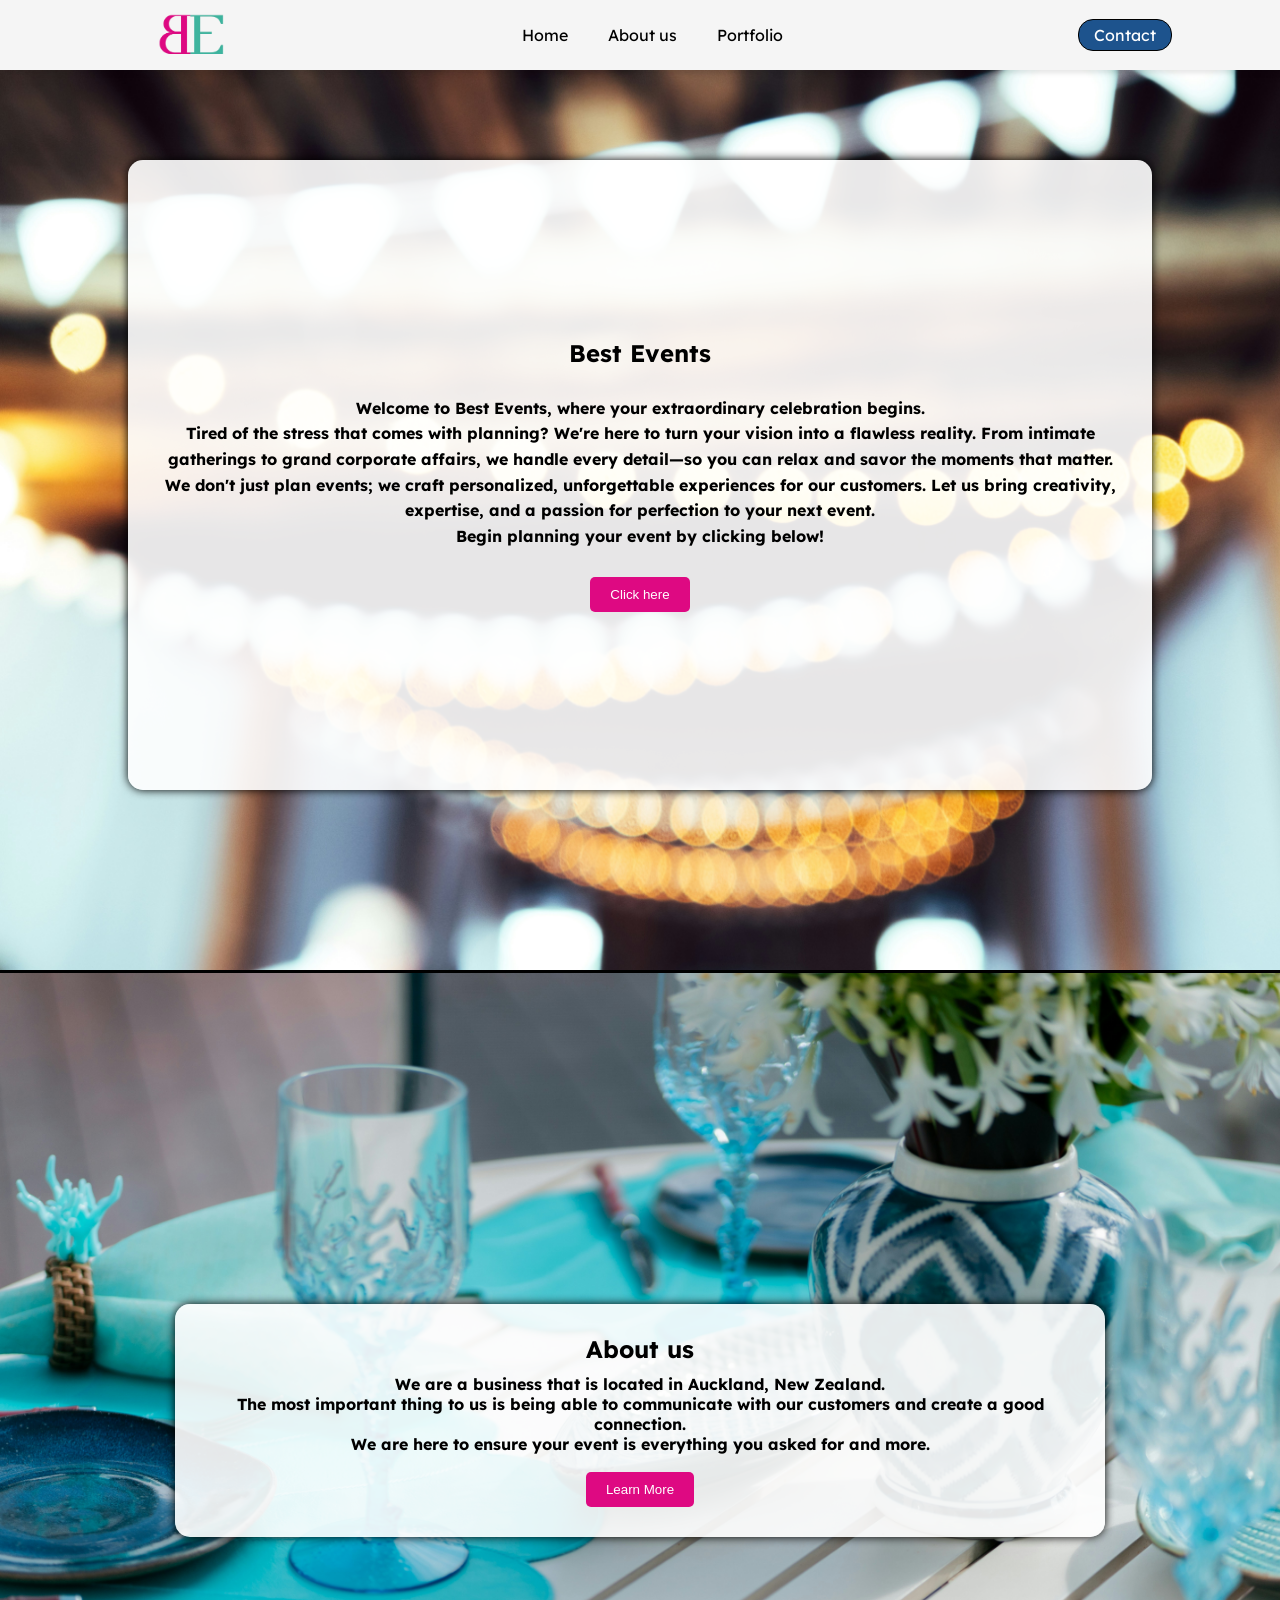
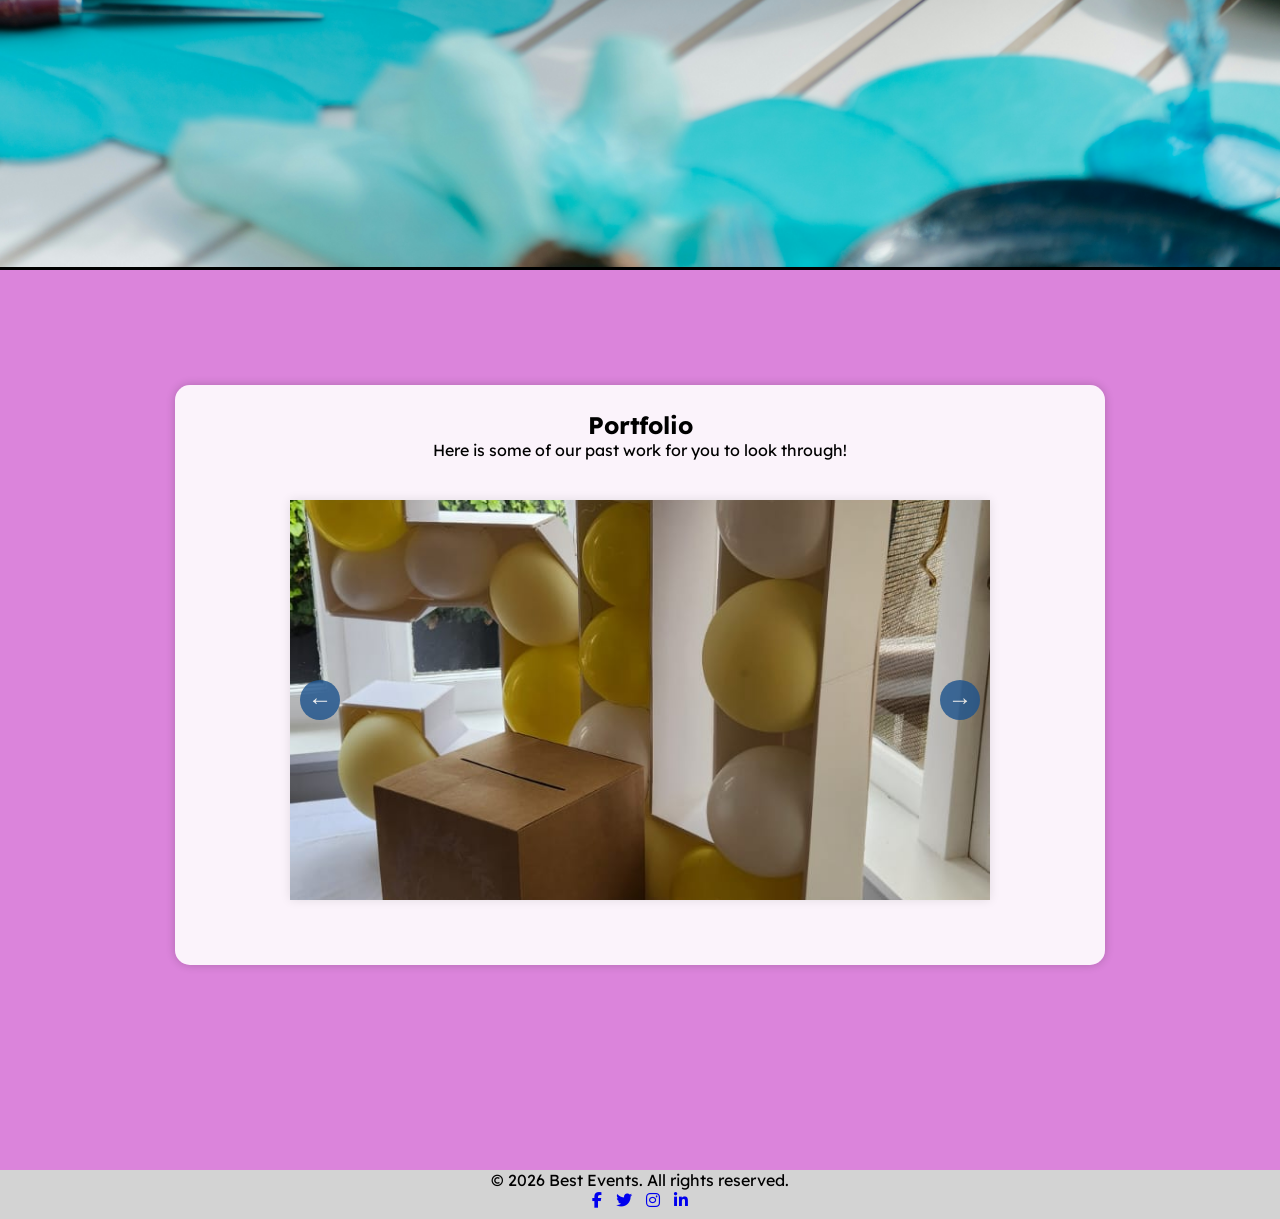
<file: index.html>
<!DOCTYPE html>
<html lang="en">
<head>
    <meta charset="UTF-8">
    <meta name="viewport" content="width=device-width, initial-scale=1.0">
    <!-- Link to main stylesheet -->
    <link rel="stylesheet" type="text/css" href="stylesheet.css">
     <!-- Font Awesome for social media icons -->
    <link rel="stylesheet" href="https://cdnjs.cloudflare.com/ajax/libs/font-awesome/6.4.0/css/all.min.css">
    <!-- Script for dynamic year in footer -->
    <script src="./year.js"></script>
    <title>Best Events</title>

    <!-- Google Fonts: Lexend -->
    <link rel="preconnect" href="https://fonts.googleapis.com">
    <link rel="preconnect" href="https://fonts.gstatic.com" crossorigin>
    <link href="https://fonts.googleapis.com/css2?family=Lexend:wght@200&display=swap" rel="stylesheet">
</head>
<body>
    <!-- Navigation Bar -->
    <nav>
        <ul>
            <img id="logo" src="./assets/Best_events_final_nbg-cropped.png" alt="logo">
            <li><a href="#Home-background">Home</a></li>
            <li><a href="#About_us">About us</a></li>
            <li><a href="#Portfolio">Portfolio</a></li>
            <li id="contact"><a href="./contact.html">Contact</a></li>
        </ul>
    </nav>

    <main>
        <!-- Home Section -->
        <div id="Home-background">
            <section id="Home">
                <div class="home-content">
                    <h1>Best Events</h1>
                    <p><strong>
                        Welcome to Best Events, where your extraordinary celebration begins.
                        <br>
                        Tired of the stress that comes with planning? We're here to turn your vision into a flawless reality. From intimate gatherings to grand corporate affairs, we handle every detail—so you can relax and savor the moments that matter.
                        <br>
                        We don't just plan events; we craft personalized, unforgettable experiences for our customers. Let us bring creativity, expertise, and a passion for perfection to your next event.
                        <br>
                        Begin planning your event by clicking below!
                    </strong></p>
                    <button id="h-contact"><a href="./contact.html">Click here</a></button>
                </div>
            </section>
        </div>
        <!-- About Us Section -->
        <section id="About_us">
            <div class="About_us_main">
                <h2>About us</h2>
                <p><strong>
                    We are a business that is located in Auckland, New Zealand.
                    <br>
                    The most important thing to us is being able to communicate with our customers and create a good connection.
                    <br>
                    We are here to ensure your event is everything you asked for and more.
                </strong></p>
                <button id="h-contact"><a href="./aboutus.html">Learn More</a></button>
            </div>
        </section>
        <!-- Portfolio Section -->
        <div class="Portfolio-anchor"></div>
        <section id="Portfolio">
            <div class="Portfolio_main">
                <div id="Portfolio-anchor"></div>
                <h2>Portfolio</h2>
                <p>Here is some of our past work for you to look through!</p>

                <!-- Image Slider -->
                <div class="slider">
                    <button class="slider-btn prev" aria-label="Previous">&#8592;</button> <!-- Previous button -->
                    <div class="slides">
                        <div id="slide-1">
                            <img src="./assets/P1_50.jpg" alt="A cardboard 50 filled with balloons">
                            <div class="author-info">Image by <a href="#">Your Name</a></div>
                        </div>
                        <div id="slide-2">
                            <img src="./assets/P1_50_fruit_bowl.jpg" alt="A cardboard 50, covered with tinfoil and filled with fruit">
                            <div class="author-info">Image by <a href="#">Another Artist</a></div>
                        </div>
                        <div id="slide-3">
                            <img src="./assets/P1_Baby_Shower.jpg" alt="Tables with home made hot air balloons above them">
                        </div>
                        <div id="slide-4">
                            <img src="./assets/P1_Bottles.jpg" alt="Bottles with faces as decorations on them">
                        </div>
                        <div id="slide-5">
                            <img src="./assets/P1_Long_Table.jpg" alt="A table with white table cloth and small plants as decorations">
                        </div>
                        <div id="slide-6">
                            <img src="./assets/P1_table.jpg" alt="A table with yellow colouring, filled with different food snacks">
                        </div>
                        <div id="slide-7">
                            <img src="./assets/P1_Wedding.jpg" alt="Some snacks and drinks on a table with nature in the background">
                        </div>
                        <button class="slider-btn next" aria-label="Next">&#8594;</button> <!-- Next button -->
                    </div>
                    <!-- Navigation dots for slider -->
                    <a href="#slide-1"></a>
                    <a href="#slide-2"></a>
                    <a href="#slide-3"></a>
                    <a href="#slide-4"></a>
                    <a href="#slide-5"></a>
                    <a href="#slide-6"></a>
                    <a href="#slide-7"></a>
                </div>
            </div>  
        </section>

        <!-- Footer Section -->
        <footer>
            <p>&copy; <span id="currentYear"></span> Best Events. All rights reserved.</p> 
            <div class="social-media">
                <a href="https://www.facebook.com" target="_blank" aria-label="Facebook"><i class="fab fa-facebook-f"></i></a>
                <a href="https://www.twitter.com" target="_blank" aria-label="Twitter"><i class="fab fa-twitter"></i></a>
                <a href="https://www.instagram.com" target="_blank" aria-label="Instagram"><i class="fab fa-instagram"></i></a>
                <a href="https://www.linkedin.com" target="_blank" aria-label="LinkedIn"><i class="fab fa-linkedin-in"></i></a>
        </footer>
        
    </main>
    <!-- Slider navigation script -->
    <script>
        const slides = document.querySelector('.slides');
        const prevBtn = document.querySelector('.slider-btn.prev');
        const nextBtn = document.querySelector('.slider-btn.next');
        const slideWidth = slides.querySelector('div').offsetWidth + 50; // 50px margin-right

        prevBtn.addEventListener('click', () => {
            slides.scrollBy({ left: -slideWidth, behavior: 'smooth' });
        });

        nextBtn.addEventListener('click', () => {
            slides.scrollBy({ left: slideWidth, behavior: 'smooth' });
        });
    </script>
</body>
</html>
</file>
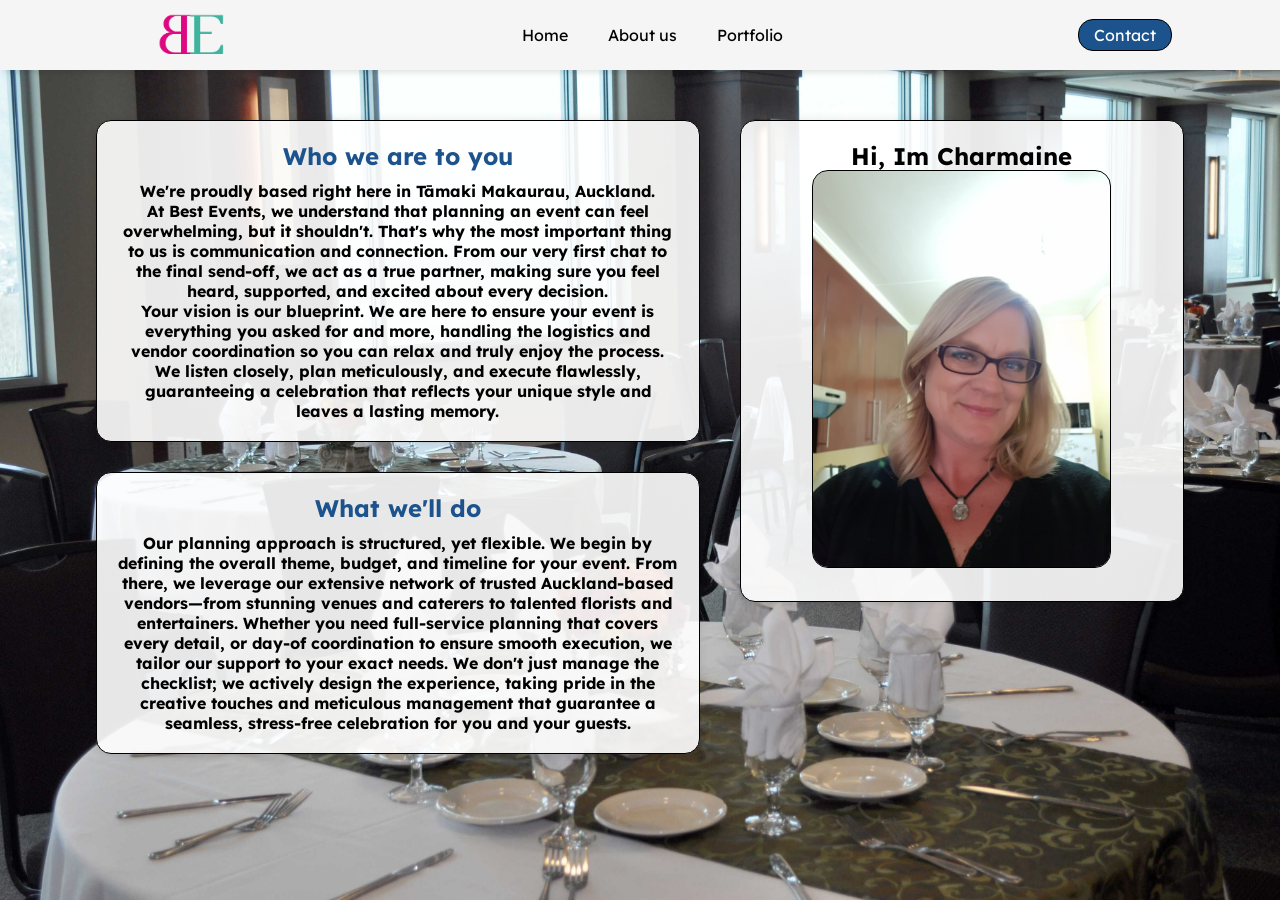
<file: aboutus.html>
<!DOCTYPE html>
<html lang="en">
<head>
    <meta charset="UTF-8">
    <meta name="viewport" content="width=device-width, initial-scale=1.0">
    <link rel="stylesheet" type="text/css" href="./aboutus.css">

    <!-- Google Fonts: Lexend -->
    <link rel="preconnect" href="https://fonts.googleapis.com">
    <link rel="preconnect" href="https://fonts.gstatic.com" crossorigin>
    <link href="https://fonts.googleapis.com/css2?family=Lexend:wght@200&display=swap" rel="stylesheet">

    <title>About Us</title>
</head>
<body>
     <!-- Navigation Bar -->
     <nav>
        <ul>
            <img id="logo" src="./assets/Best_events_final_nbg-cropped.png" alt="logo">
            <li><a href="./index.html">Home</a></li>
            <li><a href="./index.html#About_us">About us</a></li>
            <li><a href="./index.html#Portfolio">Portfolio</a></li>
            <li id="contact"><a href="./contact.html">Contact</a></li>
        </ul>
    </nav>

    <main>
    <div id="about-layout-container">
        <div id="text-column">
            <section id="connection">
                <h2>Who we are to you</h2>
                <p><strong>
                    We're proudly based right here in Tāmaki Makaurau, Auckland.
                    <br>
                    At Best Events, we understand that planning an event can feel overwhelming, but it shouldn't. That's why the most important thing to us is communication and connection. From our very first chat to the final send-off, we act as a true partner, making sure you feel heard, supported, and excited about every decision.
                    <br>
                    Your vision is our blueprint. We are here to ensure your event is everything you asked for and more, handling the logistics and vendor coordination so you can relax and truly enjoy the process. We listen closely, plan meticulously, and execute flawlessly, guaranteeing a celebration that reflects your unique style and leaves a lasting memory.
                </strong></p>
            </section>
            <section id="plan">
                <h2>What we'll do</h2>
                <p><strong>
                    Our planning approach is structured, yet flexible. We begin by defining the overall theme, budget, and timeline for your event.
                    From there, we leverage our extensive network of trusted Auckland-based vendors—from stunning venues and caterers to talented florists and entertainers.
                    Whether you need full-service planning that covers every detail, or day-of coordination to ensure smooth execution, we tailor our support to your exact needs.
                    We don't just manage the checklist; we actively design the experience, taking pride in the creative touches and meticulous management that guarantee a seamless, stress-free celebration for you and your guests.
                </strong></p>
            </section>
        </div>
        <section id="founder">
            <h1>Hi, Im Charmaine</h1>
            <img src="./assets/founder_pic.jpg" alt="Picture of the founder">
            </section>
    </div>
</main>

</body>
</html>
</file>
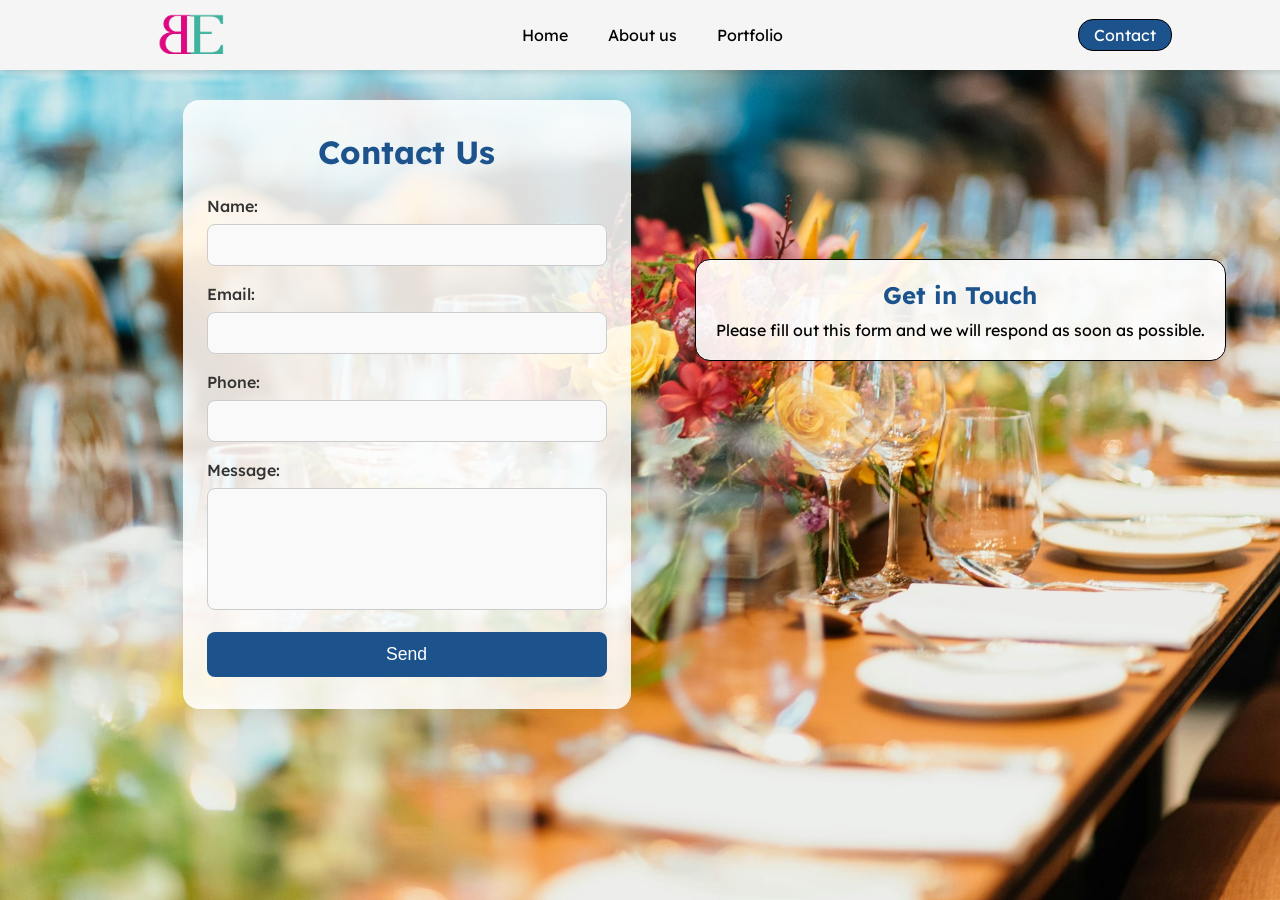
<file: contact.html>
<!DOCTYPE html>
<html lang="en">
<head>
    <meta charset="UTF-8">
    <meta name="viewport" content="width=device-width, initial-scale=1.0">
    <link rel="stylesheet" type="text/css" href="contact.css">

    <link rel="preconnect" href="https://fonts.googleapis.com">
    <link rel="preconnect" href="https://fonts.gstatic.com" crossorigin>
    <link href="https://fonts.googleapis.com/css2?family=Lexend:wght@200&display=swap" rel="stylesheet">
    <title>Contact Us</title>
</head>
<body>
    <nav>
        <ul>
            <img id="logo" src="./assets/Best_events_final_nbg-cropped.png" alt="logo">
            <li><a href="./index.html">Home</a></li>
            <li><a href="./index.html#About_us">About us</a></li>
            <li><a href="./index.html#Portfolio">Portfolio</a></li>
            <li id="contact"><a href="./contact.html">Contact</a></li>
        </ul>
    </nav>
    <main>
    <section id="contact-section">
    <h2>Contact Us</h2>
    <form id="contact-form">
        <label for="name">Name:</label>
        <input type="text" id="name" name="name" required>

        <label for="email">Email:</label>
        <input type="email" id="email" name="email" required>

        <label for="tel">Phone:</label>
        <input type="tel" id="tel" name="tel" required>

        <label for="message">Message:</label>
        <textarea id="message" name="message" rows="5" required></textarea>

        <button type="submit">Send</button>
    </form>
    </section>

        <div class="contact-main">
            <h2>Get in Touch</h2>
            <p>Please fill out this form and we will respond as soon as possible.</p>
        </div>
    </main>

</body>
</html>
</file>
<file: stylesheet.css>
* {
    margin: 0;
    padding: 0;
    box-sizing: border-box; /* Consistent sizing */
}

/* Enable smooth scrolling for anchor links */
html {
    scroll-behavior: smooth;
}

/* Set base font for the page */
body {
    font-family: 'Lexend', sans-serif;
}

/* ===================== Nav bar styles ===================== */
nav {
    position: sticky; /* Sticks to top on scroll */
    top: 0;
    z-index: 100;
    background-color: whitesmoke;
    box-shadow: 3px 3px 5px rgb(0, 0, 0, 0.1);
    width: 100%;
}

nav ul {
    width: 100%;
    list-style: none; /* Remove bullets */
    display: flex;
    justify-content: center;
    align-items: center;
    padding: 10px 0;
}

nav li {
    height: auto;
}

nav a {
    height: 100%;
    padding: 10px 20px;
    text-decoration: none;
    display: flex;
    align-items: center;
    color: black;
    white-space: nowrap;
}

nav a:hover {
    text-decoration: underline;
}

/* Highlight the contact link */
#contact {
    border: 1.5px solid black;
    margin-left: 275px;
    border-radius: 15px;
    background-color: #1d538d;
    padding: 5px 15px;
}

#contact a {
    color: white; /* White text for contact link */
    padding: 0;
}

/* Logo image styles */
nav img {
    height: 50px;
    width: auto;
    margin-right: 275px;
    margin-left: 50px;
    object-fit: contain;
}

/* Offset anchor scroll for sticky nav */
:target {
    scroll-margin-top: 50px;
}

/* ===================== Main Content Sections ===================== */
main {
    display: flex;
    flex-direction: column;
    align-items: center;
}

/* Section styles for spacing and layout */
section {
    width: 100%;
    padding: 50px 20px;
    text-align: center;
    min-height: 70vh; /*Minimum height for section.*/
    display: flex;
    flex-direction: column;
    justify-content: center;
    align-items: center;
}

/* ===================== Home Section ===================== */
#Home-background {
    min-width: 100%;
    min-height: 100vh;
    background-image: url("assets/Blurred lights.jpg");
    background-size: cover;
    background-repeat: no-repeat;
    background-position: center;
}

#Home {
    background-color: rgba(255, 255, 255, 0.9);
    padding: 15px 15px 15px;
    border-radius: 15px;
    box-shadow: 0 0 10px rgba(0, 0, 0, 1);
    margin-top: 10vh;
    margin-bottom: 30px;
    position: relative;
    left: 50%;
    transform: translateX(-50%);
    max-width: fit-content; 
    width: 80%;
    max-height: fit-content;
}

#Home p {
    margin: 20px 0;
    line-height: 1.6;
}

.home-content p {
    padding: 0.5rem;
}

/* Contact button styles */
#h-contact {
    background-color: #de0982;
    padding: 10px 20px;
    border: none;
    border-radius: 5px;
    cursor: pointer;
    transition: background-color 0.3s ease;
}

#h-contact:hover {
    background-color: #c00770;
}

#h-contact a {
    color: white;
    text-decoration: none;
    padding: 0;
}

/* ===================== About Us Section ===================== */
#About_us {
    background-image: url("./assets/Blue party table.jpg");
    background-position: center;
    background-size: cover;
    border-top: black solid 3px;
    border-bottom: black solid 3px;
    min-height: 100svh;
}

.About_us_main {
    padding: 30px;
    border-radius: 15px;
    text-align: center;
    background-color: rgba(255, 255, 255, 0.9);
    max-width: 100%;
    width: 75%;
    box-shadow: 0 0 10px rgba(0, 0, 0, 1);
    color: black;
}
.About_us_main p {
    padding: 10px 0;
    padding-bottom: 2vh;
}

/* ===================== Portfolio Section ===================== */
#Portfolio {
    background-color: #db84db;
    min-height: 100vh;
}

.Portfolio_main {
    background-color: rgba(255, 255, 255, 0.9);
    padding: 25px;
    border-radius: 15px;
    box-shadow: 0 0 10px rgba(0, 0, 0, 0.2);
    max-width: 100%;
    width: 75%;
    margin-bottom: 10vh;
}

/* Image slider styles */
.slider {
    width: 700px;
    text-align: center;
    overflow: hidden;
    margin: 40px auto;
    box-shadow: 0 0 10px rgba(0, 0, 0, 0.1);
}

.slides {
    display: flex;
    overflow-x: auto;
    scroll-snap-type: x mandatory;
    scroll-behavior: smooth;
    -webkit-overflow-scrolling: touch;
}

/* Custom scrollbar for slider */
.slides::-webkit-scrollbar {
    width: 10px;
    height: 10px;
}

.slides::-webkit-scrollbar-thumb {
    background: black;
    border-radius: 10px;
}

.slides::-webkit-scrollbar-track {
    background: transparent;
}

.slides > div {
    scroll-snap-align: start;
    flex-shrink: 0;
    width: 700px;
    height: 400px;
    margin-right: 50px;
    border-radius: 10px;
    background: #eee;
    transform-origin: center center;
    transform: scale(1);
    transition: transform 0.5s;
    position: relative;
    display: flex;
    justify-content: center;
    align-items: center;
}

/* Slider images fill their container */
.slider img {
    object-fit: cover;
    position: absolute;
    top: 0;
    left: 0;
    width: 100%;
    height: 100%;
}

/* Navigation dots for slider */
.slider > a {
    display: inline-flex;
    width: 1.5rem;
    height: 1.5rem;
    background: white;
    text-decoration: none;
    align-items: center;
    justify-content: center;
    border-radius: 50%;
    margin: 0 0 0.5rem 0;
    position: relative;
}

.slider > a:active {
    top: 1px;
}

.slider > a:focus {
    background: #000;
}

/* Hide navigation dots if scroll-snap is supported */
@supports (scroll-snap-type: x mandatory) {
    .slider > a {
        display: none;
    }
}

/* Slider navigation button styles */
.slider-btn {
    position: absolute;
    top: 50%;
    transform: translateY(-50%);
    background: #1d538d;
    color: #fff;
    border: none;
    border-radius: 50%;
    width: 40px;
    height: 40px;
    font-size: 1.5rem;
    cursor: pointer;
    z-index: 2;
    opacity: 0.8;
    transition: background 0.2s;
}

.slider-btn:hover {
    background: #db84db;
}

.slider-btn.prev {
    left: 10px;
}

.slider-btn.next {
    right: 10px;
}

.slider {
    position: relative;
}

/* ===================== Footer styles ===================== */
footer {
    background-color: lightgray;
    text-align: center;
    max-width: 100%;
    width: 100%;
    padding-bottom: 1vh;
}

.social-media a { /* Social media icon styles */
    padding: 5px;
}
</file>
<file: aboutus.css>
* {
    margin: 0;
    padding: 0;
    box-sizing: border-box; /* Consistent sizing */
}

/* Enable smooth scrolling for anchor links */
html {
    scroll-behavior: smooth;
    /* Ensure root elements take full space */
    height: 100%;
    margin: 0;
    padding: 0;
}

/* Set base font for the page */
body {
    font-family: 'Lexend', sans-serif;
    /* Body layout and background */
    display: flex;
    flex-direction: column;
    min-height: 100vh;
    background-image: url(assets/White_tables_cut.jpg);
    background-size: cover;
    background-repeat: no-repeat;
    background-position: center;
    justify-content: flex-start;
    align-items: center;
    text-align: center;
}

/* ===================== Nav bar styles ===================== */
nav {
    position: sticky; /* Sticks to top on scroll */
    top: 0;
    z-index: 100;
    background-color: whitesmoke;
    box-shadow: 3px 3px 5px rgb(0, 0, 0, 0.1);
    width: 100%;
}

nav ul {
    width: 100%;
    list-style: none; /* Remove bullets */
    display: flex;
    justify-content: center;
    align-items: center;
    padding: 10px 0;
}

nav li {
    height: auto;
}

nav a {
    height: 100%;
    padding: 10px 20px;
    text-decoration: none;
    display: flex;
    align-items: center;
    color: black;
    white-space: nowrap;
}

nav a:hover {
    text-decoration: underline;
}

/* Highlight the contact link */
#contact {
    border: 1.5px solid black;
    margin-left: 275px;
    border-radius: 15px;
    background-color: #1d538d;
    padding: 5px 15px;
}

#contact a {
    color: white; /* White text for contact link */
    padding: 0;
}

/* Logo image styles */
nav img {
    height: 50px;
    width: auto;
    margin-right: 275px;
    margin-left: 50px;
    object-fit: contain;
}

/* Offset anchor scroll for sticky nav */
:target {
    scroll-margin-top: 50px;
}

/*=============================================== Main Content Layout ===================================================*/

/* Main content area styles */
main {
    flex: 1;
    display: flex;
    flex-direction: column;
    justify-content: flex-start;
    align-items: center; /* Center the layout container */
    padding-top: 50px; /* Space below sticky nav bar */
    padding-bottom: 50px;
    width: 100%;
}

/* NEW: The two-column Flexbox wrapper */
#about-layout-container {
    display: flex; /* Activate Flexbox for two columns */
    width: 85%; /* Control the overall width of the content area */
    max-width: 1200px; /* Prevent it from getting too wide */
    gap: 40px; /* Space between the left and right column */
    align-items: flex-start; /* Aligns content to the top */
}

/* NEW: Wrapper for the two text sections (Left Column) */
#text-column {
    display: flex;
    flex-direction: column; /* Stacks the sections vertically */
    flex: 3; /* Takes approximately 60% of the space */
    gap: 30px; /* Space between #connection and #plan */
}

/*===================== Content Section Styles ===================== */

/* Styles for #founder (Right Column) - Cleaned up positioning */
#founder {
    flex: 2; /* Takes approximately 40% of the space */
    position: static; /* IMPORTANT: Removes conflicting positioning */
    
    background-color: rgba(255,255,255,0.9);
    border: black solid 1px;
    padding: 20px;
    border-radius: 15px;
    max-width: 100%; /* Let flex control width */
    max-height: fit-content;
    box-shadow: 0 0 10px rgba(0, 0, 0, 0.1);
    text-align: center;
}

#founder img {
    height: 44vh;
    width: auto;
    border-radius: 15px;
    object-fit: contain;
    margin-bottom: 10px;
    border-radius: 15px;
    outline: black solid 1px;
}

/* Styles for #connection and #plan (Left Column) - Cleaned up positioning */
#connection, #plan {
    position: static;
    
    background-color: rgba(255,255,255,0.9);
    border: black solid 1px;
    padding: 20px;
    border-radius: 15px;
    max-width: 100%; /* Let flex control width */
    max-height: fit-content;
    box-shadow: 0 0 10px rgba(0, 0, 0, 0.1);
    text-align: center;
}

/* Heading styles for extra contact info */
#connection h2, #plan h2 {
    padding-bottom: 10px;
    color: #1d538d;
}

#h-contact {
    background-color: #de0982;
    margin-top: 15px;
    padding: 10px 20px;
    border: none;
    border-radius: 5px;
    cursor: pointer;
    transition: background-color 0.3s ease;
}

#h-contact:hover {
    background-color: #c00770;
}

#h-contact a {
    color: white;
    text-decoration: none;
    padding: 0;
}
</file>
<file: contact.css>
* {
    padding: 0;
    margin: 0;
}

/*============================================== body ==================================================*/


/*============================================== Nav bar =================================================*/

nav {
    position: sticky;
    top: 0;
    z-index: 100;
    background-color: whitesmoke;
    box-shadow: 3px 3px 5px rgb(0, 0, 0, 0.1);
    width: 100%;
}

nav ul {
    width: 100%;
    list-style: none;
    display: flex;
    justify-content: center;
    align-items: center;
    padding: 10px 0;
}

nav li {
    height: auto;
}

nav a {
    height: 100%;
    padding: 10px 20px;
    text-decoration: none;
    display: flex;
    align-items: center;
    color: black;
    white-space: nowrap;
}

nav a:hover {
    text-decoration: underline;
}

/* Highlight the contact link in nav */
#contact {
    border: 1.5px solid black;
    margin-left: 275px; /* Consider a more responsive approach for spacing */
    border-radius: 15px;
    background-color: #1d538d;
    padding: 5px 15px;
}

#contact a {
    color: white; /* Ensure link text is white */
    padding: 0; /* Remove extra link padding */
}

/* Logo image styles */
nav img {
    height: 50px;
    width: auto;
    margin-right: 275px; /* Consider a more responsive approach for spacing */
    margin-left: 50px;
    object-fit: contain;
}

/*=============================================== Body ===================================================*/

/* Set full height for html and body */
html, body {
    height: 100%;
    margin: 0;
    padding: 0;
}

/* Body layout and background */
body {
    display: flex;
    flex-direction: column;
    font-family: 'lexend';
    min-height: 100vh;
    background-image: url(assets/set\ dining\ table.jpg);
    background-size: cover;
    background-repeat: no-repeat;
    background-position: center;
    justify-content: flex-start;
    align-items: center;
    text-align: center;
}

/* Main content area styles */
main {
    flex: 1;
    display: flex;
    flex-direction: column;
    justify-content: flex-start;
}

/*============================== Contact Form Styles ==============================*/

/* Contact form section styles */
#contact-section {
    background: rgba(255,255,255,0.85);
    max-width: 400px;
    margin: 30px 0 0 10vw;
    padding: 32px 24px;
    border-radius: 16px;
    box-shadow: 0 4px 24px rgba(0,0,0,0.08);
    text-align: left;
}

/* Contact section heading */
#contact-section h2 {
    text-align: center;
    margin-bottom: 24px;
    color: #1d538d;
    font-size: 2rem;
}

/* Form label styles */
#contact-form label {
    font-family: 'lexend';
    display: block;
    margin-bottom: 8px;
    font-weight: 500;
    color: #333;
}

/* Input and textarea styles */
#contact-form input,
#contact-form textarea {
    font-family: 'lexend';  
    width: 100%;
    box-sizing: border-box;
    padding: 10px 12px;
    margin-bottom: 18px;
    border: 1px solid #ccc;
    border-radius: 8px;
    font-size: 1rem;
    background: #f9f9f9;
    transition: border-color 0.2s; 
    resize: none;
}

/* Focus styles for inputs and textarea */
#contact-form input:focus,
#contact-form textarea:focus {
    border-color: #1d538d;
    outline: none;
}

/* Submit button styles */
#contact-form button {
    width: 100%;
    padding: 12px;
    background: #1d538d;
    color: #fff;
    border: none;
    border-radius: 8px;
    font-size: 1.1rem;
    cursor: pointer;
    transition: background 0.2s;
}

#contact-form button:hover {
    background: #163e6c;
}

/*============================== Additional Contact Info ==============================*/

/* Extra contact info box styles */
.contact-main {
    background-color: rgba(255,255,255,0.9);
    border: black solid 1px;
    padding: 20px;
    border-radius: 15px;
    max-width: max-content;
    max-height: fit-content;
    position: relative;
    margin: -50vh auto 0 50vw; /* Top, right, bottom, left */
    box-shadow: 0 0 10px rgba(0, 0, 0, 0.1);
    text-align: center;
}

/* Heading styles for extra contact info */
.contact-main h2 {
    padding-bottom: 10px;
    color: #1d538d;
}
</file>
